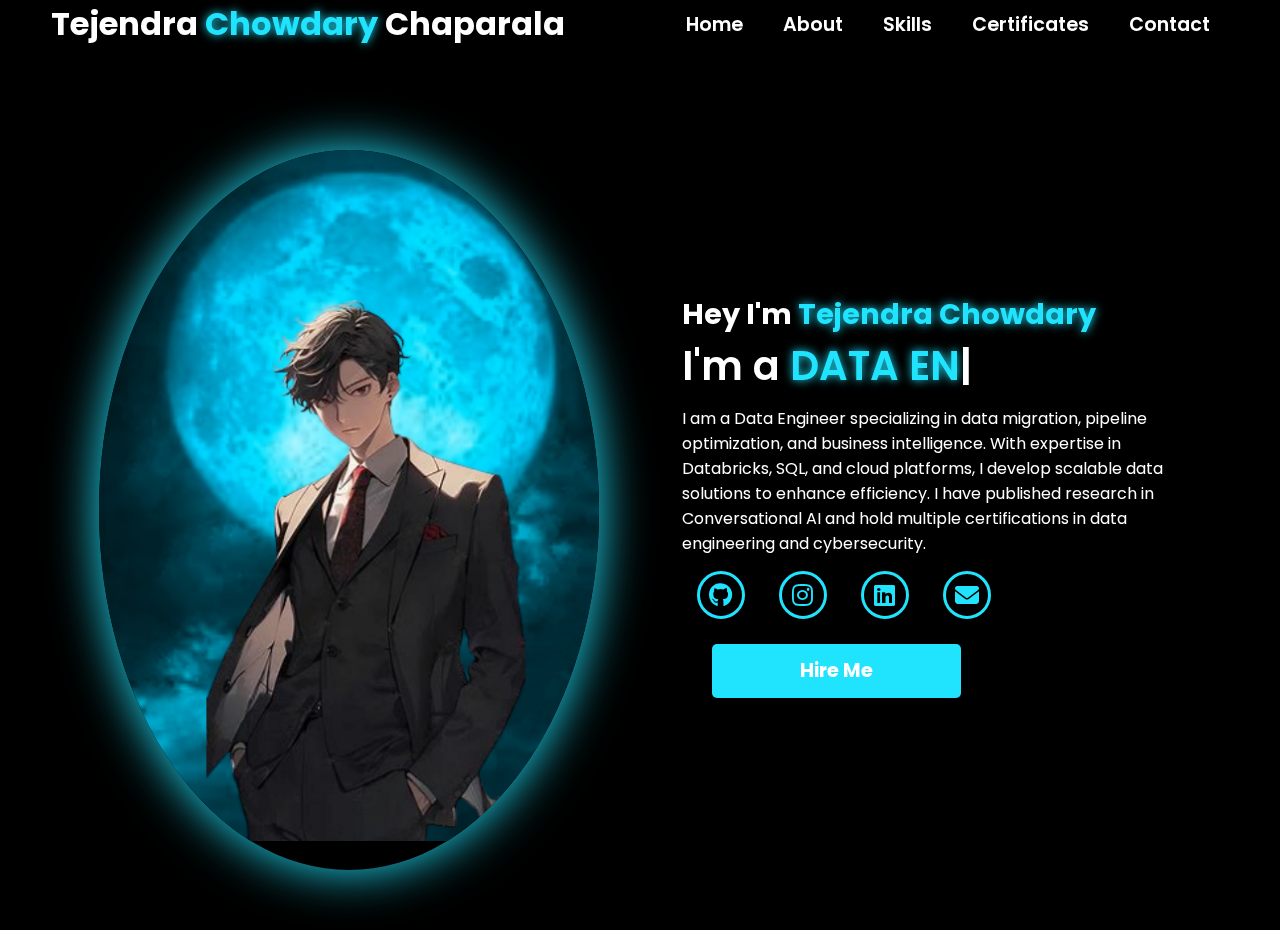
<file: index.html>
<!DOCTYPE html>
<html lang="en">
<head>
    <meta charset="UTF-8">
    <meta name="viewport" content="width=device-width, initial-scale=1.0">
    <link rel="stylesheet" href="https://cdnjs.cloudflare.com/ajax/libs/font-awesome/6.5.1/css/all.min.css">
    <link rel="stylesheet" href="https://unpkg.com/aos@next/dist/aos.css" />
    <link rel="stylesheet" href="style.css">
    <link rel="icon" type="image/png" href="images/logo.png">
    <title>Tejendra Chowdary Portfolio</title>
</head>
<body>
    <nav>
        <div class="nav-container">
            <div class="logo" data-aos="zoom-in" data-aos-duration="1500">
                Tejendra <span>Chowdary</span> Chaparala
            </div>
            <div class="links">
                <div class="link" data-aos="fade-up" data-aos-duration="1500" data-aos-delay="100"><a href="index.html">Home</a></div>
                <div class="link" data-aos="fade-up" data-aos-duration="1500" data-aos-delay="200"><a href="about.html">About</a></div>
                <div class="link" data-aos="fade-up" data-aos-duration="1500" data-aos-delay="300"><a href="skills.html">Skills</a></div>
                <div class="link" data-aos="fade-up" data-aos-duration="1500" data-aos-delay="400"><a href="certificates.html">Certificates</a></div>
                <div class="link" data-aos="fade-up" data-aos-duration="1500" data-aos-delay="500"><a href="contact.html">Contact</a></div>
        </div>
        <i class="fa-solid fa-bars hamburg" onclick="hamburg()"></i>
    </div>
        <div class="dropdown">
            <div class="links">
                <a href="index.html">Home</a>
                <a href="about.html">About</a>
                <a href="skills.html">Skills</a>
                <a href="certificates.html">Certificates</a>
                <a href="contact.html">Contact</a>
                <i class="fa-solid fa-xmark cancel" onclick="cancel()"></i>
            </div>
        </div>
    </nav>
    <section>
        <div class="main-container">
            <div class="image" data-aos="zoom-out" data-aos-duration="3000">
                <img src="images/page.png" alt="">
            </div>
            <div class="content">
                <h1 data-aos="fade-left" data-aos-duration="1500" data-aos-delay="700">Hey I'm <span>Tejendra Chowdary</span></h1>
                <div class="typewriter" data-aos="fade-right" data-aos-duration="1500" data-aos-delay="900">I'm a <span class="typewriter-text"></span><label for="">|</label></div>
                <p data-aos="flip-down" data-aos-duration="1500" data-aos-delay="1100">I am a Data Engineer specializing in data migration, pipeline optimization, and business intelligence. With expertise in Databricks, SQL, and cloud platforms, I develop scalable data solutions to enhance efficiency. I have published research in Conversational AI and hold multiple certifications in data engineering and cybersecurity.</p>
                <div class="social-links">
                    <a href="https://github.com/tejendra09" data-aos="fade-up" data-aos-duration="1500" data-aos-delay="1300"><i class="fa-brands fa-github"></i></a>
                    <a href="https://www.instagram.com/mortal_ally_tej/" data-aos="fade-up" data-aos-duration="1500" data-aos-delay="1400"><i class="fa-brands fa-instagram"></i></a>
                    <a href="https://www.linkedin.com/in/tejendrachowdarychaparala/" data-aos="fade-up" data-aos-duration="1500" data-aos-delay="1500"><i class="fa-brands fa-linkedin"></i></a>
                    <a href="mailto:chaparala0@gmail.com" data-aos="fade-up" data-aos-duration="1500" data-aos-delay="1500"><i class="fa-solid fa-envelope"></i></a>
                </div>
                <div class="btn" data-aos="zoom-in" data-aos-duration="1500" data-aos-delay="1800">
                    <a href="contact.html"><button>Hire Me</button></a>
                </div>
            </div>
        </div>
    </section>
    <script src="https://unpkg.com/aos@next/dist/aos.js"></script>
    <script>
      AOS.init({offset:0});
    </script>
    <script src="script.js"></script>
</body>
</html>
</file>
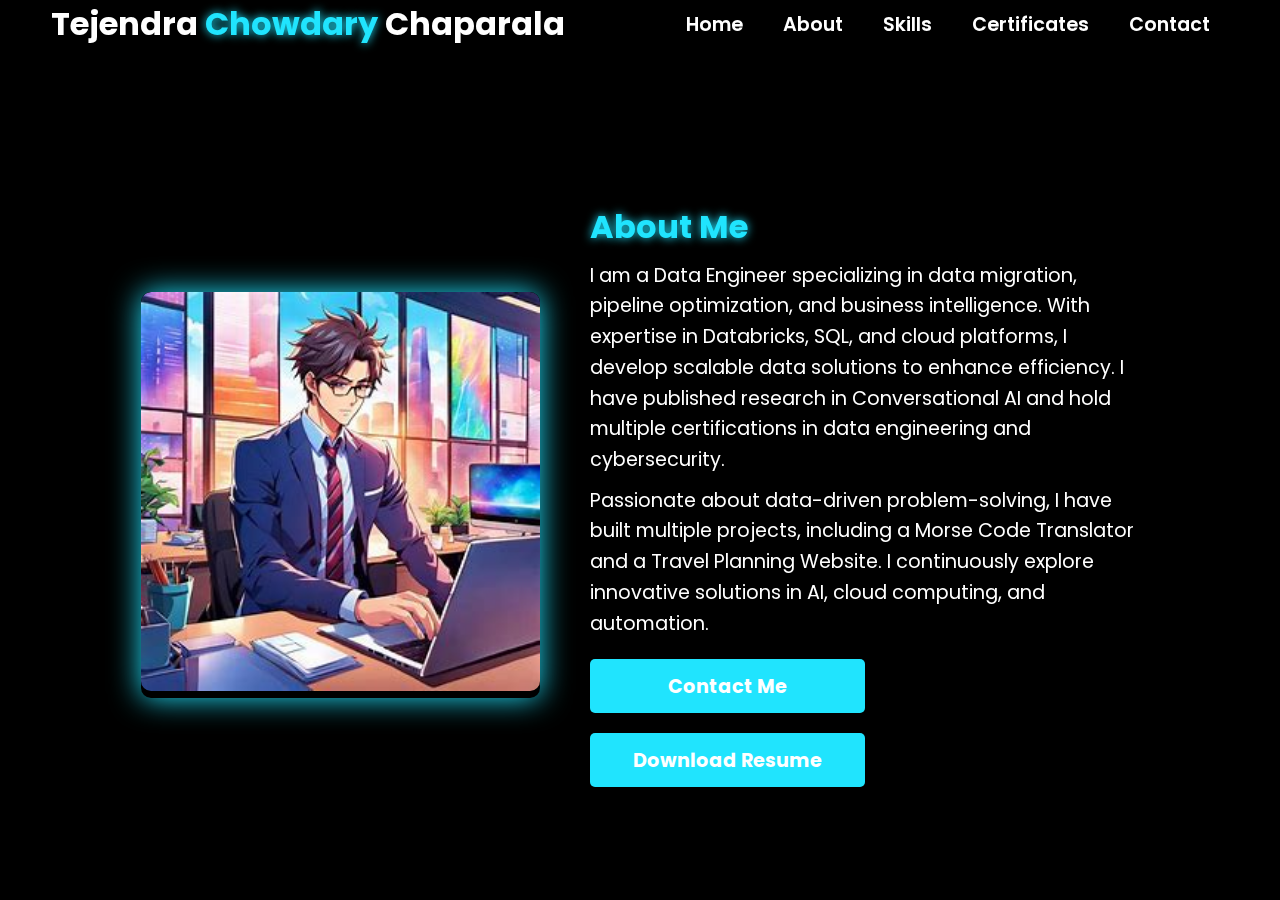
<file: about.html>
<!DOCTYPE html>
<html lang="en">
<head>
    <meta charset="UTF-8">
    <meta name="viewport" content="width=device-width, initial-scale=1.0">
    <link rel="stylesheet" href="https://cdnjs.cloudflare.com/ajax/libs/font-awesome/6.5.1/css/all.min.css">
    <link rel="stylesheet" href="https://unpkg.com/aos@next/dist/aos.css" />
    <link rel="stylesheet" href="style.css">
    <link rel="icon" type="image/png" href="images/logo.png">
    <title>About - Tejendra Chowdary</title>
</head>
<body>
    <nav>
        <div class="nav-container">
            <div class="logo" data-aos="zoom-in" data-aos-duration="1500">
                Tejendra <span>Chowdary</span> Chaparala
            </div>
            <div class="links">
                <div class="link" data-aos="fade-up" data-aos-duration="1500" data-aos-delay="100"><a href="index.html">Home</a></div>
                <div class="link" data-aos="fade-up" data-aos-duration="1500" data-aos-delay="200"><a href="about.html">About</a></div>
                <div class="link" data-aos="fade-up" data-aos-duration="1500" data-aos-delay="300"><a href="skills.html">Skills</a></div>
                <div class="link" data-aos="fade-up" data-aos-duration="1500" data-aos-delay="400"><a href="certificates.html">Certificates</a></div>
                <div class="link" data-aos="fade-up" data-aos-duration="1500" data-aos-delay="500"><a href="contact.html">Contact</a></div>
            </div>
            <i class="fa-solid fa-bars hamburg" onclick="hamburg()"></i>
        </div>
        <div class="dropdown">
            <div class="links">
                <a href="index.html">Home</a>
                <a href="about.html">About</a>
                <a href="skills.html">Skills</a>
                <a href="certificates.html">Certificates</a>
                <a href="contact.html">Contact</a>
                <i class="fa-solid fa-xmark cancel" onclick="cancel()"></i>
            </div>
        </div>
    </nav>

    <section class="about-section">
        <div class="about-container">
            <div class="about-image" data-aos="zoom-in" data-aos-duration="2000">
                <img src="images/OIP (2).jpeg" alt="Tejendra Chowdary">
            </div>
            <div class="about-content" data-aos="fade-left" data-aos-duration="2000">
                <h1>About Me</h1>
                <p>
                    I am a Data Engineer specializing in data migration, pipeline optimization, and business intelligence. 
                    With expertise in Databricks, SQL, and cloud platforms, I develop scalable data solutions to enhance efficiency.
                    I have published research in Conversational AI and hold multiple certifications in data engineering and cybersecurity.
                </p>
                <p>
                    Passionate about data-driven problem-solving, I have built multiple projects, including a Morse Code Translator 
                    and a Travel Planning Website. I continuously explore innovative solutions in AI, cloud computing, and automation.
                </p>
                <div class="btn" data-aos="zoom-in" data-aos-duration="1500">
                    <a href="contact.html"><button>Contact Me</button></a>
                </div>
                <div class="btn" data-aos="zoom-in" data-aos-duration="1500">
                    <a href="files/Tejendra-Chowdary-Chaparala-FlowCV-Resume.pdf" download="Tejendra-Chowdary-Resume.pdf">
                        <button>Download Resume</button>
                    </a>
                </div>
                
            </div>
        </div>
    </section>

    <script src="https://unpkg.com/aos@next/dist/aos.js"></script>
    <script>
      AOS.init({offset:0});
    </script>
    <script src="script.js"></script>
</body>
</html>
</file>
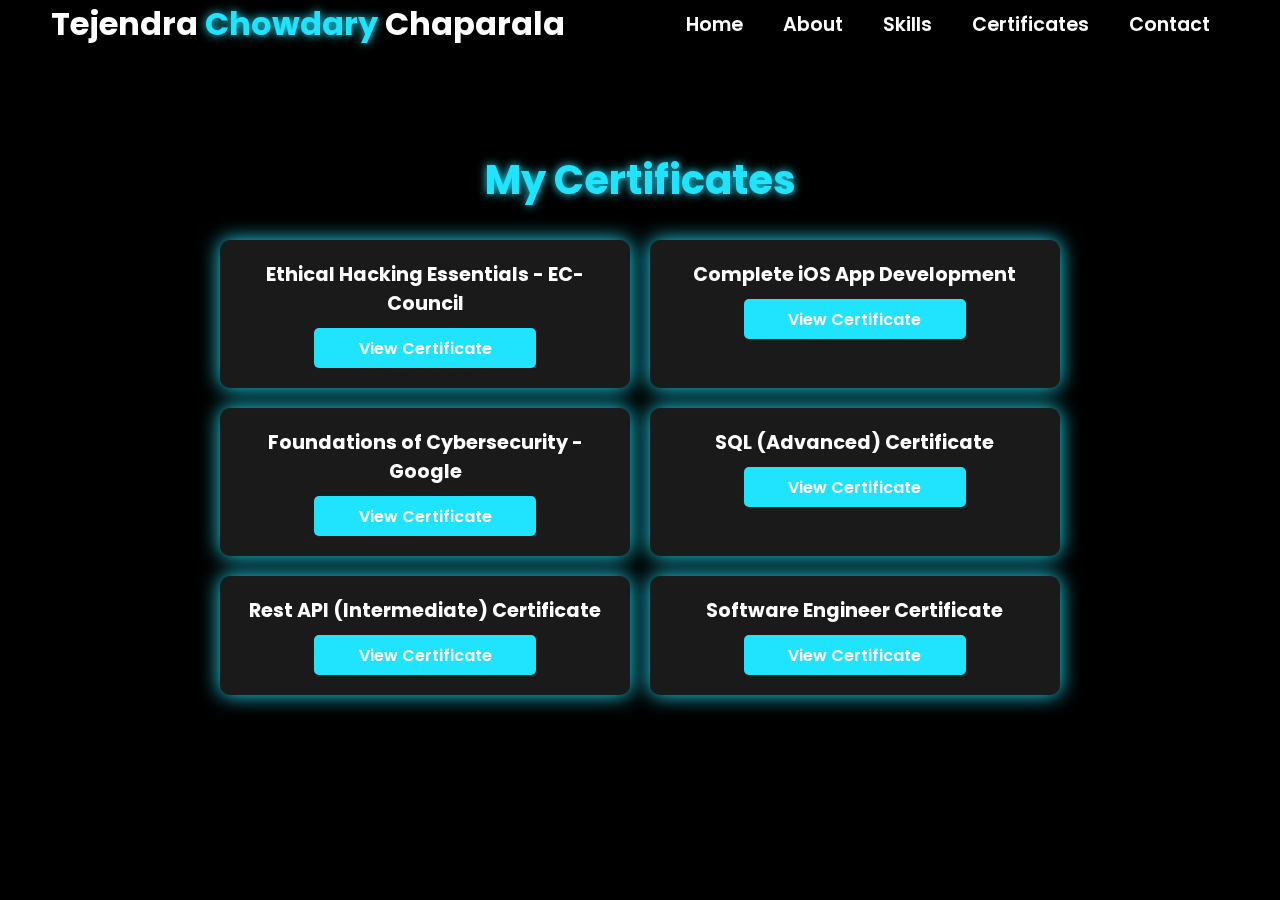
<file: certificates.html>
<!DOCTYPE html>
<html lang="en">
<head>
    <meta charset="UTF-8">
    <meta name="viewport" content="width=device-width, initial-scale=1.0">
    <link rel="stylesheet" href="https://cdnjs.cloudflare.com/ajax/libs/font-awesome/6.5.1/css/all.min.css">
    <link rel="stylesheet" href="https://unpkg.com/aos@next/dist/aos.css" />
    <link rel="stylesheet" href="style.css">
    <link rel="icon" type="image/png" href="images/logo.png">
    <title>Certificates - Tejendra Chowdary</title>
</head>
<body>
    <nav>
        <div class="nav-container">
            <div class="logo" data-aos="zoom-in" data-aos-duration="1500">
                Tejendra <span>Chowdary</span> Chaparala
            </div>
            <div class="links">
                <div class="link" data-aos="fade-up" data-aos-duration="1500" data-aos-delay="100"><a href="index.html">Home</a></div>
                <div class="link" data-aos="fade-up" data-aos-duration="1500" data-aos-delay="200"><a href="about.html">About</a></div>
                <div class="link" data-aos="fade-up" data-aos-duration="1500" data-aos-delay="300"><a href="skills.html">Skills</a></div>
                <div class="link" data-aos="fade-up" data-aos-duration="1500" data-aos-delay="400"><a href="certificates.html">Certificates</a></div>
                <div class="link" data-aos="fade-up" data-aos-duration="1500" data-aos-delay="500"><a href="contact.html">Contact</a></div>
            </div>
            <i class="fa-solid fa-bars hamburg" onclick="hamburg()"></i>
        </div>
        <div class="dropdown">
            <div class="links">
                <a href="index.html">Home</a>
                <a href="about.html">About</a>
                <a href="skills.html">Skills</a>
                <a href="certificates.html">Certificates</a>
                <a href="contact.html">Contact</a>
                <i class="fa-solid fa-xmark cancel" onclick="cancel()"></i>
            </div>
        </div>
    </nav>

    <section class="certificates-section">
        <h1 class="certificates-title" data-aos="fade-up" data-aos-duration="1500">My Certificates</h1>
        <div class="certificates-container">

            <div class="certificate" data-aos="fade-up" data-aos-duration="1200">
                <h3>Ethical Hacking Essentials - EC-Council</h3>
                <a href="https://www.coursera.org/account/accomplishments/certificate/C6DM6KLERMLJ" target="_blank">
                    <button>View Certificate</button>
                </a>
            </div>

            <div class="certificate" data-aos="fade-up" data-aos-duration="1200">
                <h3>Complete iOS App Development</h3>
                <a href="https://www.udemy.com/certificate/UC-1cb44271-9789-4224-ada2-ec3600d4411a/" target="_blank">
                    <button>View Certificate</button>
                </a>
            </div>

            <div class="certificate" data-aos="fade-up" data-aos-duration="1200">
                <h3>Foundations of Cybersecurity - Google</h3>
                <a href="https://www.coursera.org/account/accomplishments/certificate/QSQEAEGQH7HB" target="_blank">
                    <button>View Certificate</button>
                </a>
            </div>

            <div class="certificate" data-aos="fade-up" data-aos-duration="1200">
                <h3>SQL (Advanced) Certificate</h3>
                <a href="https://www.hackerrank.com/certificates/cc7c82b46943" target="_blank">
                    <button>View Certificate</button>
                </a>
            </div>

            <div class="certificate" data-aos="fade-up" data-aos-duration="1200">
                <h3>Rest API (Intermediate) Certificate</h3>
                <a href="https://www.hackerrank.com/certificates/ce11e061a915" target="_blank">
                    <button>View Certificate</button>
                </a>
            </div>

            <div class="certificate" data-aos="fade-up" data-aos-duration="1200">
                <h3>Software Engineer Certificate</h3>
                <a href="https://www.hackerrank.com/certificates/89ddba20213b" target="_blank">
                    <button>View Certificate</button>
                </a>
            </div>

        </div>
    </section>

    <script src="https://unpkg.com/aos@next/dist/aos.js"></script>
    <script>
      AOS.init({offset:0});
    </script>
    <script src="script.js"></script>
</body>
</html>
</file>
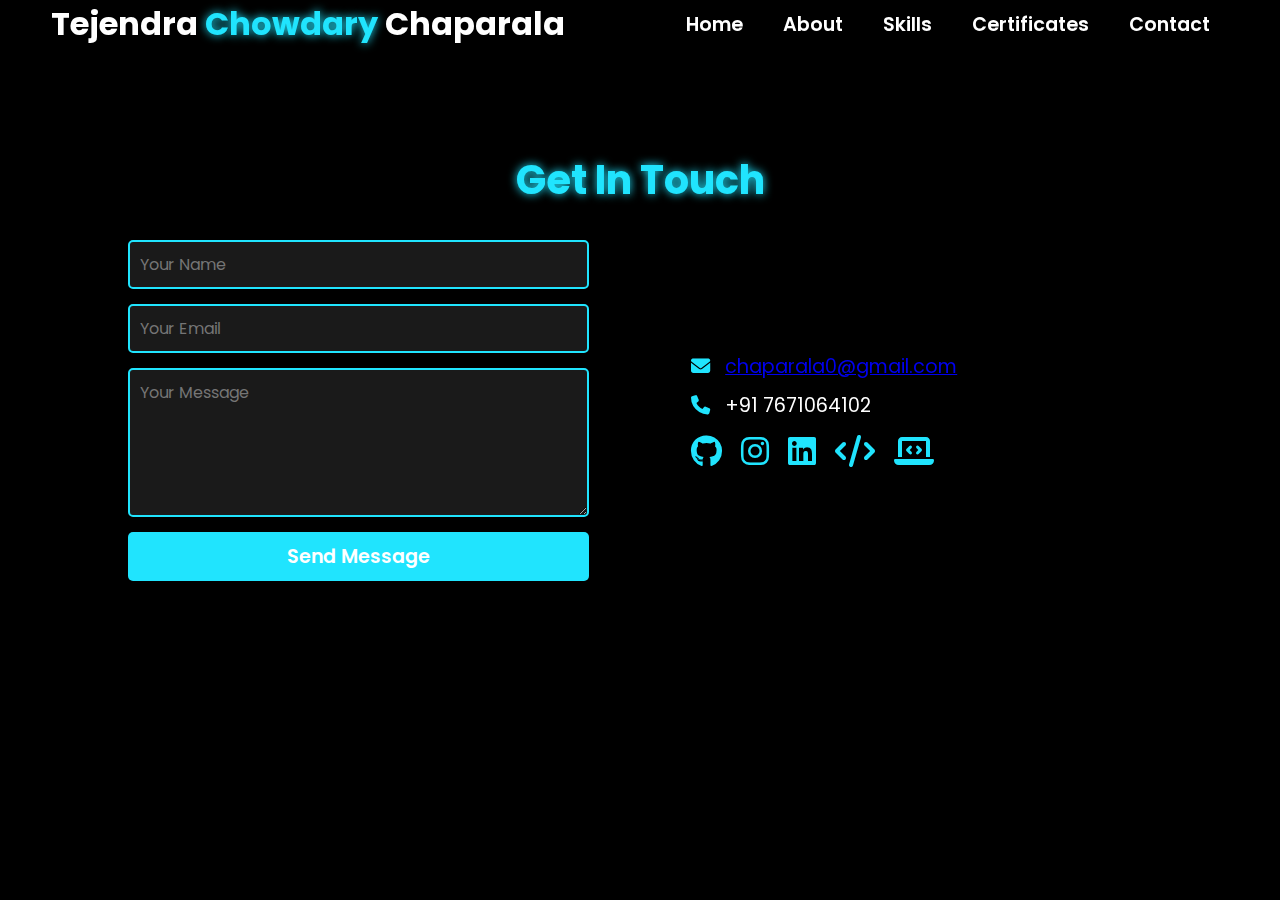
<file: contact.html>
<!DOCTYPE html>
<html lang="en">
<head>
    <meta charset="UTF-8">
    <meta name="viewport" content="width=device-width, initial-scale=1.0">
    <link rel="stylesheet" href="https://cdnjs.cloudflare.com/ajax/libs/font-awesome/6.5.1/css/all.min.css">
    <link rel="stylesheet" href="https://unpkg.com/aos@next/dist/aos.css" />
    <link rel="stylesheet" href="style.css">
    <link rel="icon" type="image/png" href="images/logo.png">
    <title>Contact - Tejendra Chowdary</title>
</head>
<body>
    <nav>
        <div class="nav-container">
            <div class="logo" data-aos="zoom-in" data-aos-duration="1500">
                Tejendra <span>Chowdary</span> Chaparala
            </div>
            <div class="links">
                <div class="link" data-aos="fade-up" data-aos-duration="1500" data-aos-delay="100"><a href="index.html">Home</a></div>
                <div class="link" data-aos="fade-up" data-aos-duration="1500" data-aos-delay="200"><a href="about.html">About</a></div>
                <div class="link" data-aos="fade-up" data-aos-duration="1500" data-aos-delay="300"><a href="skills.html">Skills</a></div>
                <div class="link" data-aos="fade-up" data-aos-duration="1500" data-aos-delay="400"><a href="certificates.html">Certificates</a></div>
                <div class="link" data-aos="fade-up" data-aos-duration="1500" data-aos-delay="500"><a href="contact.html">Contact</a></div>
            </div>
            <i class="fa-solid fa-bars hamburg" onclick="hamburg()"></i>
        </div>
        <div class="dropdown">
            <div class="links">
                <a href="index.html">Home</a>
                <a href="about.html">About</a>
                <a href="skills.html">Skills</a>
                <a href="certificates.html">Certificates</a>
                <a href="contact.html">Contact</a>
                <i class="fa-solid fa-xmark cancel" onclick="cancel()"></i>
            </div>
        </div>
    </nav>

    <section class="contact-section">
        <h1 class="contact-title" data-aos="fade-up" data-aos-duration="1500">Get In Touch</h1>
        
        <div class="contact-container">
            <!-- Contact Form -->
            <form class="contact-form" action="https://formsubmit.co/chaparala0@gmail.com" method="POST">
                <input type="text" name="name" placeholder="Your Name" required>
                <input type="email" name="email" placeholder="Your Email" required>
                <textarea name="message" placeholder="Your Message" rows="5" required></textarea>
                <button type="submit">Send Message</button>
            </form>            
            <!-- Contact Info & Social Links -->
            <div class="contact-info" data-aos="fade-left" data-aos-duration="1200">
                <p><i class="fa-solid fa-envelope"></i> <a href="mailto:chaparala0@gmail.com">chaparala0@gmail.com</a></p>
                <p><i class="fa-solid fa-phone"></i> +91 7671064102</p>
                
                <div class="contact-social">
                    <a href="https://github.com/tejendra09" target="_blank"><i class="fa-brands fa-github"></i></a>
                    <a href="https://www.instagram.com/mortal_ally_tej/" target="_blank"><i class="fa-brands fa-instagram"></i></a>
                    <a href="https://www.linkedin.com/in/tejendrachowdarychaparala/" target="_blank"><i class="fa-brands fa-linkedin"></i></a>
                    <a href="https://leetcode.com/u/TejendraChowdary/" target="_blank"><i class="fa-solid fa-code"></i></a>
                    <a href="https://www.hackerrank.com/profile/tejendradevil" target="_blank"><i class="fa-solid fa-laptop-code"></i></a>
                </div>
            </div>
        </div>
    </section>

    <script src="https://unpkg.com/aos@next/dist/aos.js"></script>
    <script>
      AOS.init({offset:0});
    </script>
    <script src="script.js"></script>
</body>
</html>
</file>
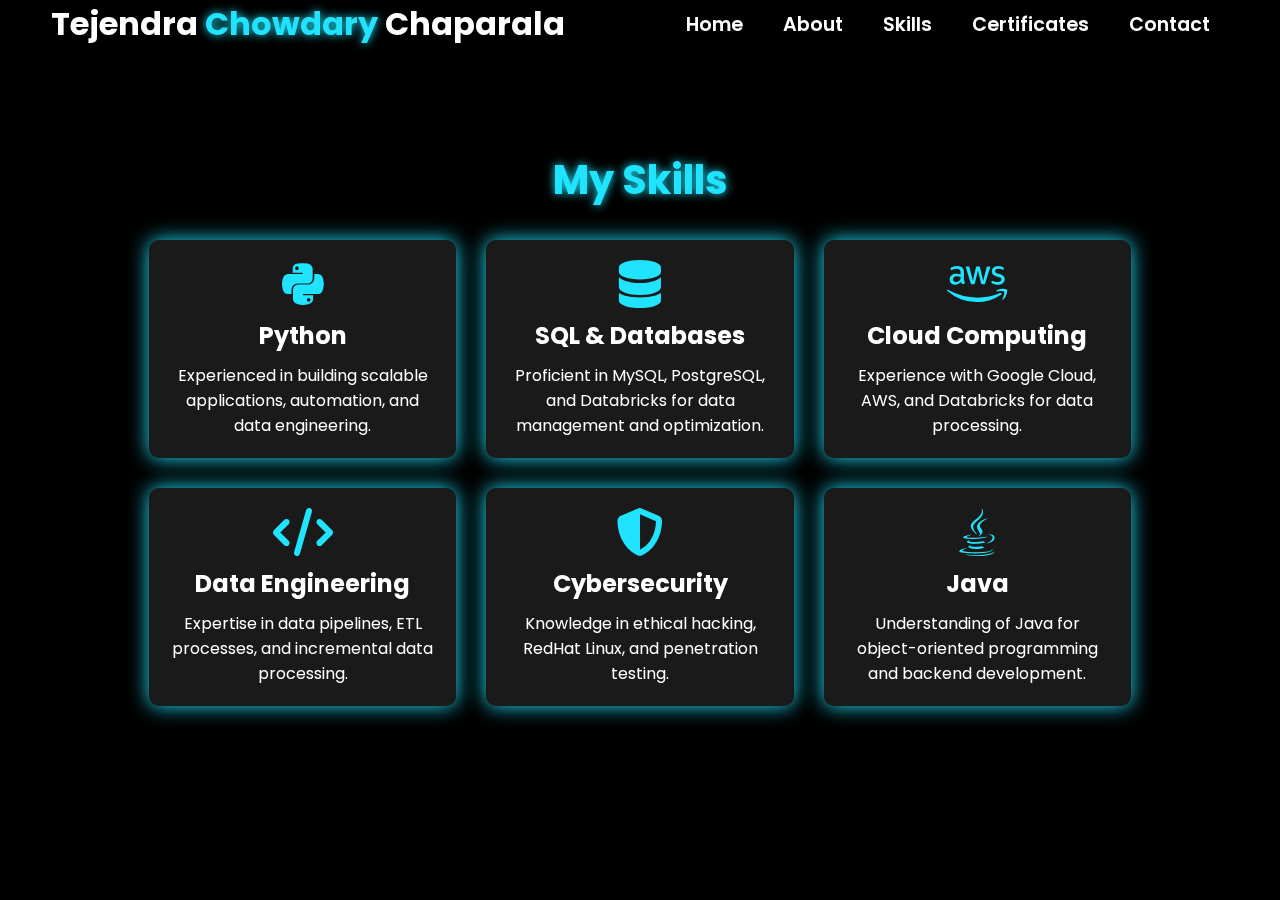
<file: skills.html>
<!DOCTYPE html>
<html lang="en">
<head>
    <meta charset="UTF-8">
    <meta name="viewport" content="width=device-width, initial-scale=1.0">
    <link rel="stylesheet" href="https://cdnjs.cloudflare.com/ajax/libs/font-awesome/6.5.1/css/all.min.css">
    <link rel="stylesheet" href="https://unpkg.com/aos@next/dist/aos.css" />
    <link rel="stylesheet" href="style.css">
    <link rel="icon" type="image/png" href="images/logo.png">
    <title>Skills - Tejendra Chowdary</title>
</head>
<body>
    <nav>
        <div class="nav-container">
            <div class="logo" data-aos="zoom-in" data-aos-duration="1500">
                Tejendra <span>Chowdary</span> Chaparala
            </div>
            <div class="links">
                <div class="link" data-aos="fade-up" data-aos-duration="1500" data-aos-delay="100"><a href="index.html">Home</a></div>
                <div class="link" data-aos="fade-up" data-aos-duration="1500" data-aos-delay="200"><a href="about.html">About</a></div>
                <div class="link" data-aos="fade-up" data-aos-duration="1500" data-aos-delay="300"><a href="skills.html">Skills</a></div>
                <div class="link" data-aos="fade-up" data-aos-duration="1500" data-aos-delay="400"><a href="certificates.html">Certificates</a></div>
                <div class="link" data-aos="fade-up" data-aos-duration="1500" data-aos-delay="500"><a href="contact.html">Contact</a></div>
            </div>
            <i class="fa-solid fa-bars hamburg" onclick="hamburg()"></i>
        </div>
        <div class="dropdown">
            <div class="links">
                <a href="index.html">Home</a>
                <a href="about.html">About</a>
                <a href="skills.html">Skills</a>
                <a href="certificates.html">Certificates</a>
                <a href="contact.html">Contact</a>
                <i class="fa-solid fa-xmark cancel" onclick="cancel()"></i>
            </div>
        </div>
    </nav>

    <section class="skills-section">
        <h1 class="skills-title" data-aos="fade-up" data-aos-duration="1500">My Skills</h1>
        <div class="skills-container">
            <div class="skill" data-aos="fade-right" data-aos-duration="1200">
                <i class="fa-brands fa-python"></i>
                <h3>Python</h3>
                <p>Experienced in building scalable applications, automation, and data engineering.</p>
            </div>
            <div class="skill" data-aos="fade-left" data-aos-duration="1200">
                <i class="fa-solid fa-database"></i>
                <h3>SQL & Databases</h3>
                <p>Proficient in MySQL, PostgreSQL, and Databricks for data management and optimization.</p>
            </div>
            <div class="skill" data-aos="fade-right" data-aos-duration="1200">
                <i class="fa-brands fa-aws"></i>
                <h3>Cloud Computing</h3>
                <p>Experience with Google Cloud, AWS, and Databricks for data processing.</p>
            </div>
            <div class="skill" data-aos="fade-left" data-aos-duration="1200">
                <i class="fa-solid fa-code"></i>
                <h3>Data Engineering</h3>
                <p>Expertise in data pipelines, ETL processes, and incremental data processing.</p>
            </div>
            <div class="skill" data-aos="fade-right" data-aos-duration="1200">
                <i class="fa-solid fa-shield-alt"></i>
                <h3>Cybersecurity</h3>
                <p>Knowledge in ethical hacking, RedHat Linux, and penetration testing.</p>
            </div>
            <div class="skill" data-aos="fade-left" data-aos-duration="1200">
                <i class="fa-brands fa-java"></i>
                <h3>Java</h3>
                <p>Understanding of Java for object-oriented programming and backend development.</p>
            </div>
        </div>
    </section>

    <script src="https://unpkg.com/aos@next/dist/aos.js"></script>
    <script>
      AOS.init({offset:0});
    </script>
    <script src="script.js"></script>
</body>
</html>
</file>
<file: style.css>
@import url('https://fonts.googleapis.com/css2?family=Poppins:wght@100;200;300;400;500;600&display=swap');
*{
    padding: 0;
    margin: 0;
    font-family: 'Poppins', sans-serif;
    box-sizing: border-box;
}
body{
    width: 100%;
    min-height: 100vh;
    overflow-x: hidden;
    background-color: black;
}
nav{
    width: 100%;
    min-height: 10vh;
    position: sticky;
}
.nav-container{
    width: 100%;
    height: 100%;
    display: flex;
    justify-content: space-around;
    align-items: center;
}
.logo{
    color: white;
    font-size: 2rem;
    font-weight: bold;
}
.logo span{
    color: #20e4fe;
    text-shadow: 0 0 10px #20e4fe;
}
.hamburg,
.cancel{
    cursor: pointer;
    position: absolute;
    right: 15px;
    top: 10px;
    color: white;
    display: none;
    font-size: clamp(2.5rem, 0.5rem + 5vw, 3rem);
}
.nav-container .links{
    display: flex;
}
.nav-container .links a{
    position: relative;
    font-size: 1.2rem;
    color: white;
    margin: 0 20px;
    text-decoration: none;
    font-weight: 550;
    transition: 0.3s linear;
}
.nav-container .links a::before{
    position: absolute;
    content: "";
    bottom: -3px;
    left: 0;
    width: 0%;
    height: 3px;
    background-color: #20e4fe;
    transition: 0.2s linear;
}
.nav-container .links a:hover::before{
    width: 100%;
}
.nav-container .links a:hover{
    color: #20e4fe;
}
.dropdown{
    z-index: 100;
    position: absolute;
    top: 0;
    transform: translateY(-500px);
    width: 100%;
    height: auto;
    backdrop-filter: blur(4px) brightness(40%);
    box-shadow:  0 0 20px black;
    transition: 0.2s linear;
}
.dropdown .links a{
    display: flex;
    color: white;
    text-decoration: none;
    justify-content: center;
    padding: 15px 0;
    align-items: center;
    transition: 0.2s linear;
}
.dropdown .links a:hover{
    background-color: #20e4fe;
}
section {
    width: 100%;
    min-height: 90vh;
    padding: 2rem 1rem;
    box-sizing: border-box;
}
.main-container{
    width: 100%;
    height: 100%;
    display: flex;
    justify-content: space-evenly;
    align-items: center;
}
.main-container .image{
    width: 500px;
    height: 80vh;
    border-radius: 100%;
    overflow: hidden;
    box-shadow: 0 0 50px #20e4fe;
}
.main-container .image img{
    width: 100%;
}
.main-container .image:hover{
    animation: animate 1.5s ease-in-out infinite;
}
@keyframes animate {
    0%{
        scale: 1;
    }
    50%{
        scale: 1.05;
    }
    100%{
        scale: 1;
    }
}
.main-container .content{
    color: white;
    width: 40%;
    min-height: 100px;
}
.content h1{
    font-size: clamp(1rem, 1rem + 5vw, 1.8rem);
}
.content h1 span{
    color: #20e4fe;
    text-shadow: 0  0 10px #20e4fe;
}
.content .typewriter{
    font-size: clamp(1rem, 1rem + 5vw, 2.5rem);
    font-weight: 600;
}
.content .typewriter-text{
    color: #20e4fe;
    text-shadow: 0 0 10px #20e4fe;
}
.content p{
    font-size: clamp(0.4rem , 0.2rem + 9vw, 1rem);
    margin: 10px 0;
}
.social-links i{
    display: inline-flex;
    justify-content: center;
    align-items: center;
    width: 3rem;
    height: 3rem;
    background-color: transparent;
    border: 0.2rem solid #20e4fe;
    border-radius: 50%;
    color: #20e4fe;
    margin: 5px 15px;
    font-size: 1.5rem;
    transition: 0.2s linear;
}
.social-links i:hover{
    scale: 1.3;
    color: black;
    background-color: #20e4fe;
    filter: drop-shadow(0 0 10px #20e4fe);
}
.content button{
    width: 50%;
    min-height: 6vh;
    margin: 30px;
    background-color: #20e4fe;
    color: white;
    border: none;
    outline: none;
    font-size: 120%;
    font-weight: 700;
    border-radius: 5px;
    transition: 0.2s linear;
}
.content button:hover{
    scale: 1.1;
    color: #20e4fe;
    border: 2px solid #20e4fe;
    background-color: transparent;
    font-weight: 700;
    box-shadow: 0 0 40px #20e4fe;
}
@media (max-width:884px) {
    nav .logo{
        position: absolute;
        top: 16px;
        left: 15px;
        font-size: 1.5rem;
    }
    .main-container {
        display: flex;
        flex-direction: column;
    }
    .nav-container .links{
        display: none;
    }
    .hamburg,
    .cancel{
        display: block;
    }
    .main-container .content{
        width: 80%;
    }
    .social-links i{
        width: 2.5rem;
        height: 2.5rem;
        font-size: 1.5rem;
    }
    .main-container .image{
        z-index: -1;
        width: 50%;
        height: 60%;
    }
}
@media (max-width:440px){
    .main-container .image{
        width: 50%;
        height: 60%;
        margin-bottom: 0px;
    }
    .main-container .content{
        width: 80%;
    }
    .main-container button{
        margin-top: 15px;
    }
}

.about-section {
    width: 100%;
    min-height: 90vh;
    display: flex;
    justify-content: center;
    align-items: center;
    background-color: black;
    color: white;
}

.about-container {
    width: 80%;
    display: flex;
    justify-content: space-between;
    align-items: center;
}

.about-image {
    width: 40%;
    height: auto;
    border-radius: 10px;
    overflow: hidden;
    box-shadow: 0 0 30px #20e4fe;
}

.about-image img {
    width: 100%;
    border-radius: 10px;
}

.about-content {
    width: 55%;
}

.about-content h1 {
    font-size: 2rem;
    color: #20e4fe;
    text-shadow: 0 0 10px #20e4fe;
}

.about-content p {
    font-size: 1.2rem;
    margin-top: 10px;
    line-height: 1.6;
}

.btn button {
    width: 50%;
    min-height: 6vh;
    margin-top: 20px;
    background-color: #20e4fe;
    color: white;
    border: none;
    outline: none;
    font-size: 120%;
    font-weight: 700;
    border-radius: 5px;
    transition: 0.2s linear;
}

.btn button:hover {
    scale: 1.1;
    color: #20e4fe;
    border: 2px solid #20e4fe;
    background-color: transparent;
    font-weight: 700;
    box-shadow: 0 0 40px #20e4fe;
}

/* Responsive Design */
@media (max-width: 884px) {
    .about-container {
        flex-direction: column;
        text-align: center;
    }

    .about-image {
        width: 60%;
        margin-bottom: 20px;
    }

    .about-content {
        width: 90%;
    }
}
.btn a {
    text-decoration: none;
}

.btn button {
    width: 50%;
    min-height: 6vh;
    margin-top: 20px;
    background-color: #20e4fe;
    color: white;
    border: none;
    outline: none;
    font-size: 120%;
    font-weight: 700;
    border-radius: 5px;
    transition: 0.2s linear;
    cursor: pointer;
}

.btn button:hover {
    scale: 1.1;
    color: #20e4fe;
    border: 2px solid #20e4fe;
    background-color: transparent;
    font-weight: 700;
    box-shadow: 0 0 40px #20e4fe;
}

.skills-section {
    width: 100%;
    padding: 60px 0;
    text-align: center;
    background-color: black;
    color: white;
}

.skills-title {
    font-size: 2.5rem;
    color: #20e4fe;
    text-shadow: 0 0 10px #20e4fe;
    margin-bottom: 30px;
}

.skills-container {
    width: 80%;
    margin: auto;
    display: flex;
    flex-wrap: wrap;
    justify-content: center;
    gap: 30px;
}

.skill {
    width: 30%;
    min-width: 250px;
    background-color: rgba(255, 255, 255, 0.1);
    padding: 20px;
    border-radius: 10px;
    box-shadow: 0 0 20px #20e4fe;
    text-align: center;
    transition: transform 0.3s ease-in-out;
}

.skill:hover {
    transform: scale(1.1);
}

.skill i {
    font-size: 3rem;
    color: #20e4fe;
    margin-bottom: 10px;
}

.skill h3 {
    font-size: 1.5rem;
    margin-bottom: 10px;
}

.skill p {
    font-size: 1rem;
}

/* Responsive Design */
@media (max-width: 884px) {
    .skills-container {
        flex-direction: column;
        align-items: center;
    }
    
    .skill {
        width: 80%;
    }
}

.certificates-section {
    width: 100%;
    padding: 60px 0;
    text-align: center;
    background-color: black;
    color: white;
}

.certificates-title {
    font-size: 2.5rem;
    color: #20e4fe;
    text-shadow: 0 0 10px #20e4fe;
    margin-bottom: 30px;
}

.certificates-container {
    width: 80%;
    margin: auto;
    display: flex;
    flex-wrap: wrap;
    justify-content: center;
    gap: 20px;
}

.certificate {
    width: 40%;
    min-width: 300px;
    background-color: rgba(255, 255, 255, 0.1);
    padding: 20px;
    border-radius: 10px;
    box-shadow: 0 0 20px #20e4fe;
    text-align: center;
    transition: transform 0.3s ease-in-out;
}

.certificate:hover {
    transform: scale(1.1);
}

.certificate h3 {
    font-size: 1.2rem;
    margin-bottom: 10px;
}

.certificate a button {
    width: 60%;
    height: 40px;
    background-color: #20e4fe;
    color: white;
    border: none;
    outline: none;
    font-size: 1rem;
    font-weight: 600;
    border-radius: 5px;
    transition: 0.2s linear;
    cursor: pointer;
}

.certificate a button:hover {
    scale: 1.1;
    color: #20e4fe;
    border: 2px solid #20e4fe;
    background-color: transparent;
    box-shadow: 0 0 20px #20e4fe;
}

/* Responsive Design */
@media (max-width: 884px) {
    .certificates-container {
        flex-direction: column;
        align-items: center;
    }

    .certificate {
        width: 80%;
    }
}

.contact-section {
    width: 100%;
    padding: 60px 0;
    text-align: center;
    background-color: black;
    color: white;
}

.contact-title {
    font-size: 2.5rem;
    color: #20e4fe;
    text-shadow: 0 0 10px #20e4fe;
    margin-bottom: 30px;
}

.contact-container {
    width: 80%;
    margin: auto;
    display: flex;
    justify-content: space-between;
    align-items: center;
    flex-wrap: wrap;
}

.contact-form {
    width: 45%;
    display: flex;
    flex-direction: column;
    gap: 15px;
}

.contact-form input,
.contact-form textarea {
    width: 100%;
    padding: 10px;
    font-size: 1rem;
    border: 2px solid #20e4fe;
    border-radius: 5px;
    background-color: rgba(255, 255, 255, 0.1);
    color: white;
}

.contact-form button {
    width: 100%;
    padding: 10px;
    background-color: #20e4fe;
    color: white;
    border: none;
    font-size: 1.2rem;
    font-weight: 600;
    cursor: pointer;
    transition: 0.3s ease-in-out;
    border-radius: 5px;
}

.contact-form button:hover {
    background-color: transparent;
    border: 2px solid #20e4fe;
    color: #20e4fe;
    box-shadow: 0 0 20px #20e4fe;
}

/* Contact Info */
.contact-info {
    width: 45%;
    text-align: left;
}

.contact-info p {
    font-size: 1.2rem;
    margin-bottom: 10px;
}

.contact-info i {
    color: #20e4fe;
    margin-right: 10px;
}

.contact-social {
    margin-top: 15px;
}

.contact-social a i {
    font-size: 2rem;
    color: #20e4fe;
    margin-right: 15px;
    transition: 0.2s linear;
}

.contact-social a i:hover {
    scale: 1.2;
    color: white;
}

/* Responsive Design */
@media (max-width: 884px) {
    .contact-container {
        flex-direction: column;
        align-items: center;
    }

    .contact-form, .contact-info {
        width: 90%;
    }

    .contact-info {
        text-align: center;
    }
}

.contact-social a i {
    font-size: 2rem;
    color: #20e4fe;
    margin-right: 15px;
    transition: 0.2s linear;
}

.contact-social a i:hover {
    scale: 1.2;
    color: white;
}



/* Ensure smooth layout on mobile */
html {
    scroll-behavior: smooth;
}

/* Fix height overflow on mobile */
body {
    height: auto;
    min-min-height: 100vh;
}

/* Additional breakpoints for better mobile support */
@media (max-width: 768px) {
    .main-container {
        padding: 1rem;
    }
    .main-container .image {
        width: 80%;
        height: auto;
    }
    .content h1, .content .typewriter, .content p {
        text-align: center;
    }
    .content button {
        width: 80%;
        margin: 20px auto;
        display: block;
    }
    .social-links {
        text-align: center;
    }
}

@media (max-width: 600px) {
    .about-container, .skills-container, .certificates-container, .contact-container {
        padding: 1rem 0;
        width: 95%;
    }
    .about-content p, .skill p, .certificate h3, .contact-info p {
        font-size: 1rem;
    }
}

@media (max-width: 400px) {
    .main-container .image {
        width: 90%;
    }
    .content h1, .content .typewriter {
        font-size: 1.2rem;
    }
    .social-links i {
        width: 2rem;
        height: 2rem;
        font-size: 1.2rem;
    }
}

@media (max-width: 768px) {
    .main-container .image:hover {
        animation: none;
    }
}

@media (max-width: 768px) {
    nav {
        position: relative;
        min-height: 60px;
    }
}

section, .about-section, .skills-section, .certificates-section, .contact-section {
    padding-top: 60px;
    padding-bottom: 60px;
}
</file>
